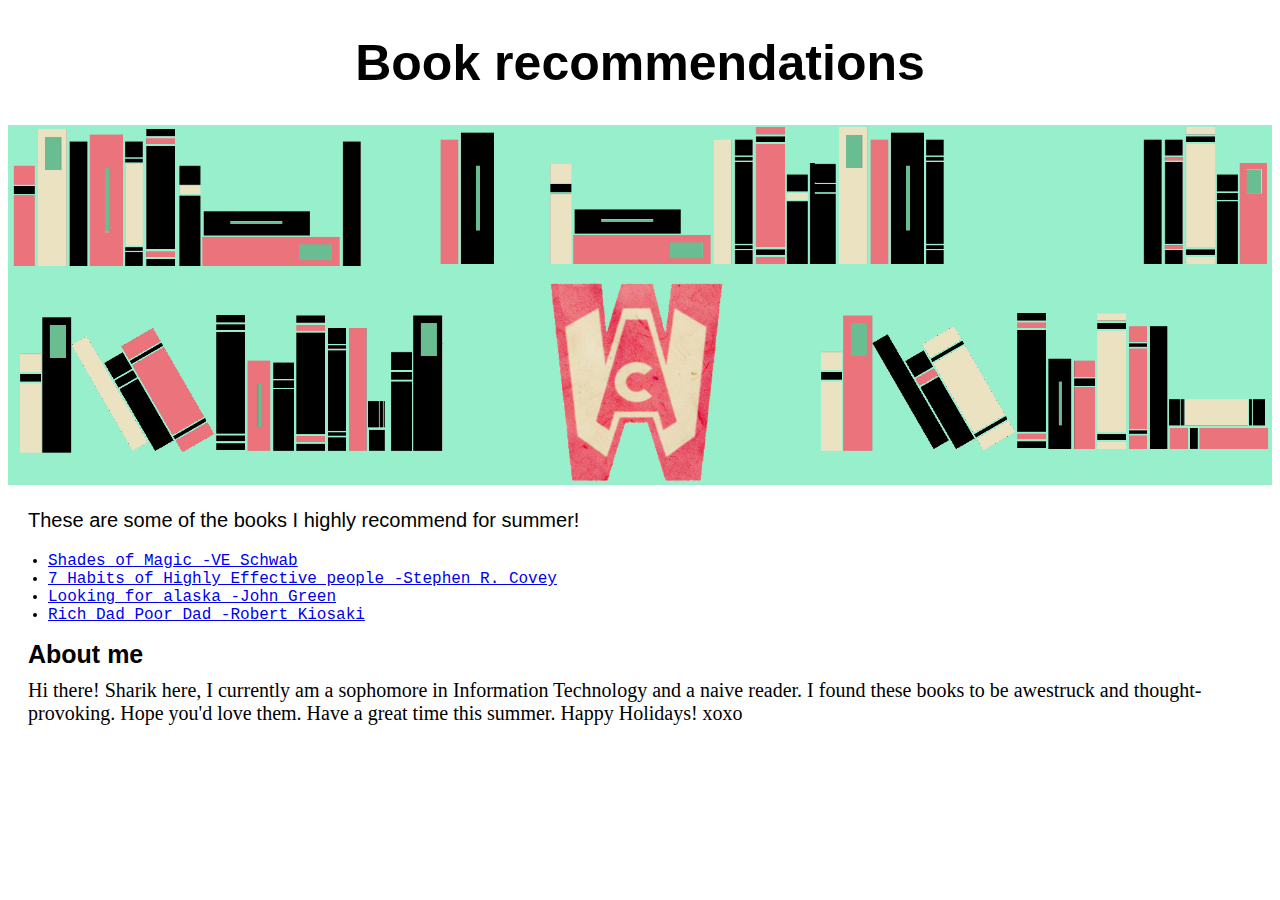
<file: index.html>
<!DOCTYPE html>
<html>

<head>
    <title>Sharik's recommendations</title>
    <link rel="stylesheet" href="indexstyle.css">
</head>

<body>
    
    <h1>Book recommendations</h1>
    <img src="Images\books-2.jpg" width="100%" height="30%">  
    
    <p>
        These are some of the books I highly recommend for summer!
    </p>
   
    <section>
    <nav> 
    <ul>
        <li><a href="shades.html">Shades of Magic -VE Schwab</a></li>
        <li><a href="habits.html">7 Habits of Highly Effective people -Stephen R. Covey</a></li>
        <li><a href="alaska.html">Looking for alaska -John Green</a></li>
        <li><a href="rich.html">Rich Dad Poor Dad -Robert Kiosaki</a></li>
    </ul>
    </nav>
    </section>
    
    <footer>
    <div id="About">
        <div id="title"><strong>About me</strong></div>
        Hi there!<span class="name"> Sharik</span> here, I currently am a sophomore in <span class="major">Information Technology </span>and a naive reader.
        I found these books to be awestruck and thought-provoking. Hope you'd love them. Have a 
        great time this summer. Happy Holidays! xoxo
    </div>
    </footer>

</body>
</html>
</file>
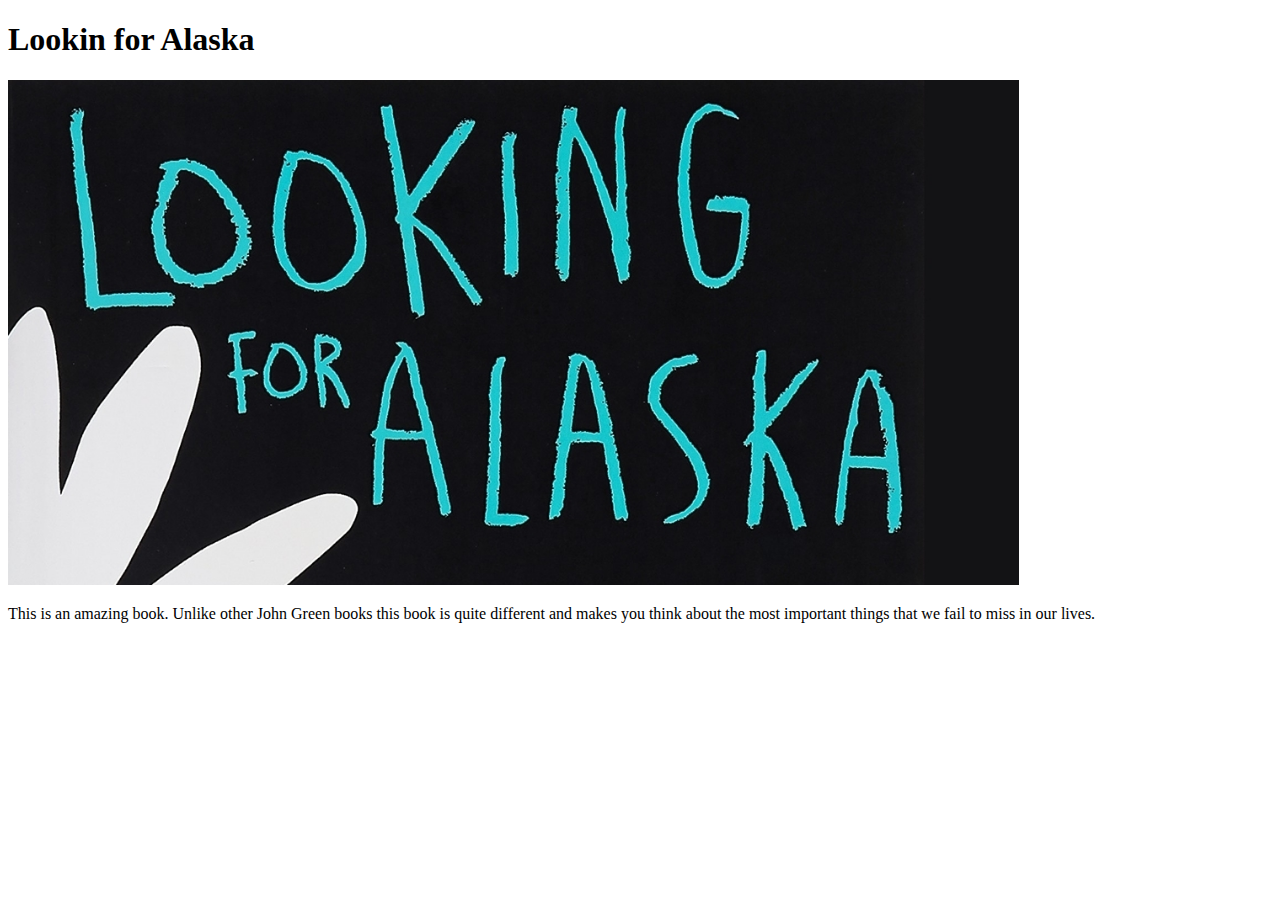
<file: alaska.html>
<!DOCTYPE html>
<html>
<head>
    <meta charset="utf-8" />
    <meta http-equiv="X-UA-Compatible" content="IE=edge">
    <link rel="stylesheet" href="https://stackpath.bootstrapcdn.com/bootstrap/4.1.1/css/bootstrap.min.css" integrity="sha384-WskhaSGFgHYWDcbwN70/dfYBj47jz9qbsMId/iRN3ewGhXQFZCSftd1LZCfmhktB"
    crossorigin="anonymous">
    <title>Alaska</title>
   
<body>
    <h1>Lookin for Alaska</h1>
<img src="Images\looking-for-alaska.jpg" width="80%">
    <p>This is an amazing book. Unlike other John Green books this book is quite different and makes you think
        about the most important things that we fail to miss in our lives.
    </p>
</body>
</html>
</file>
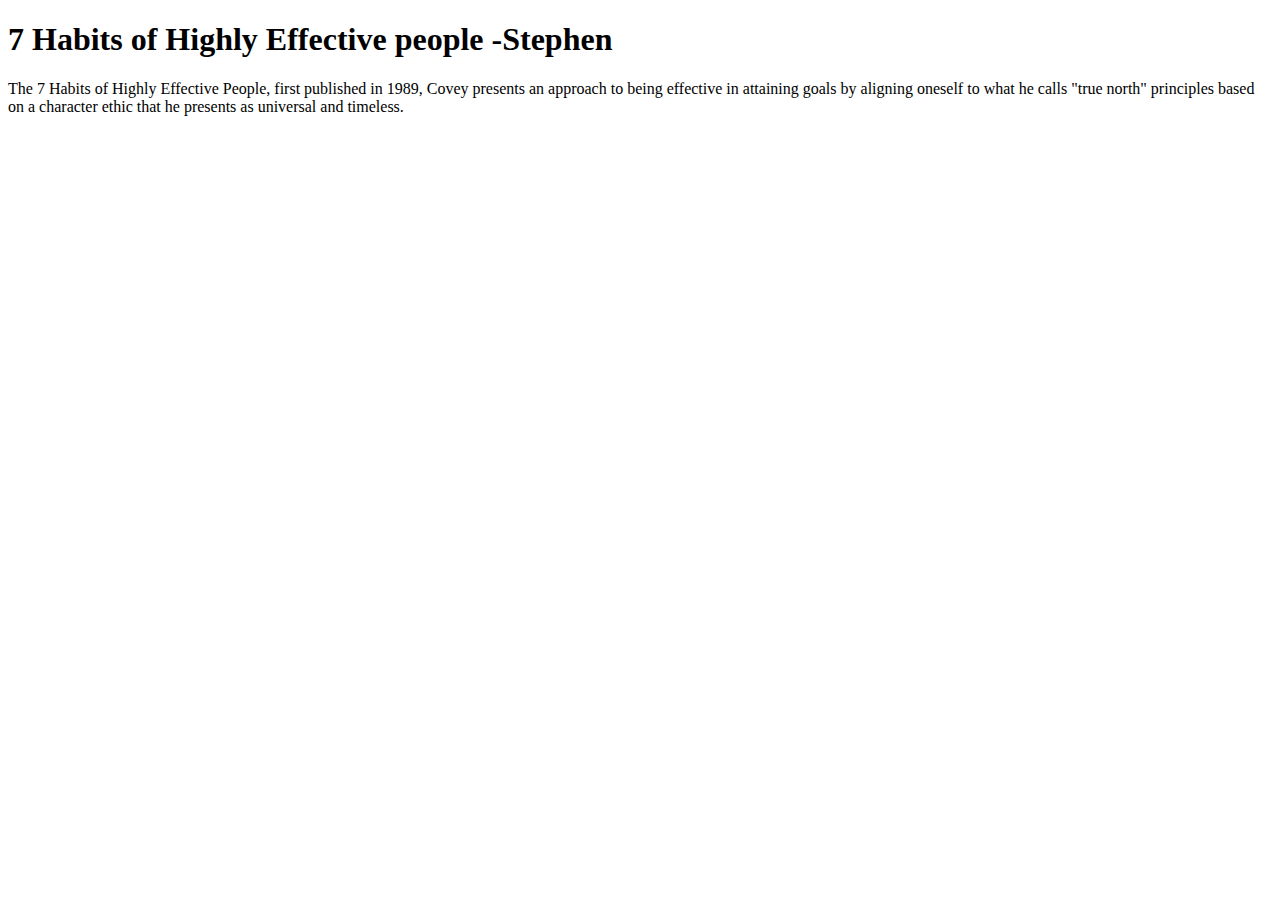
<file: habits.html>
<!DOCTYPE html>
<html>
<head>
    <meta charset="utf-8" />
    <meta http-equiv="X-UA-Compatible" content="IE=edge">
    <title>7 habits</title>
    
</head>
<body>
    <h1>7 Habits of Highly Effective people -Stephen</h1>
    
    <p>
        The 7 Habits of Highly Effective People, first published in 1989, Covey presents an approach to being effective in 
        attaining goals by aligning oneself to what he calls "true north" principles based on a character ethic that 
        he presents as universal and timeless.
    </p>




</body>
</html>
</file>
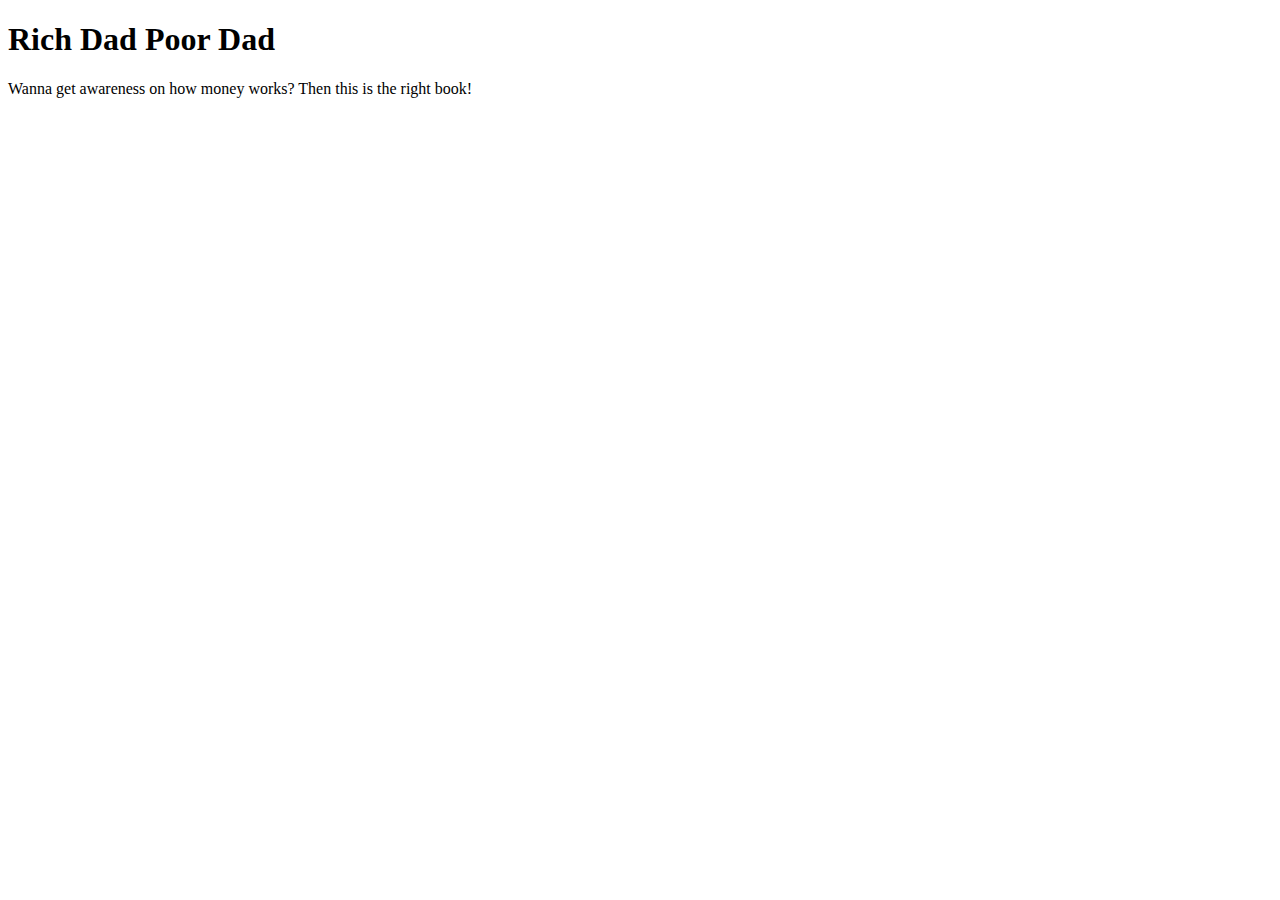
<file: rich.html>
<!DOCTYPE html>
<html>

<head>
    <meta charset="utf-8" />
    <meta http-equiv="X-UA-Compatible" content="IE=edge">
<title>Rich Dad Poor Dad -Robert Kiosaki</title>

    <body>
        <h1>Rich Dad Poor Dad</h1>
        <p>
            Wanna get awareness on how money works? Then this is the right book!
        </p>
    </body>

</html>
</file>
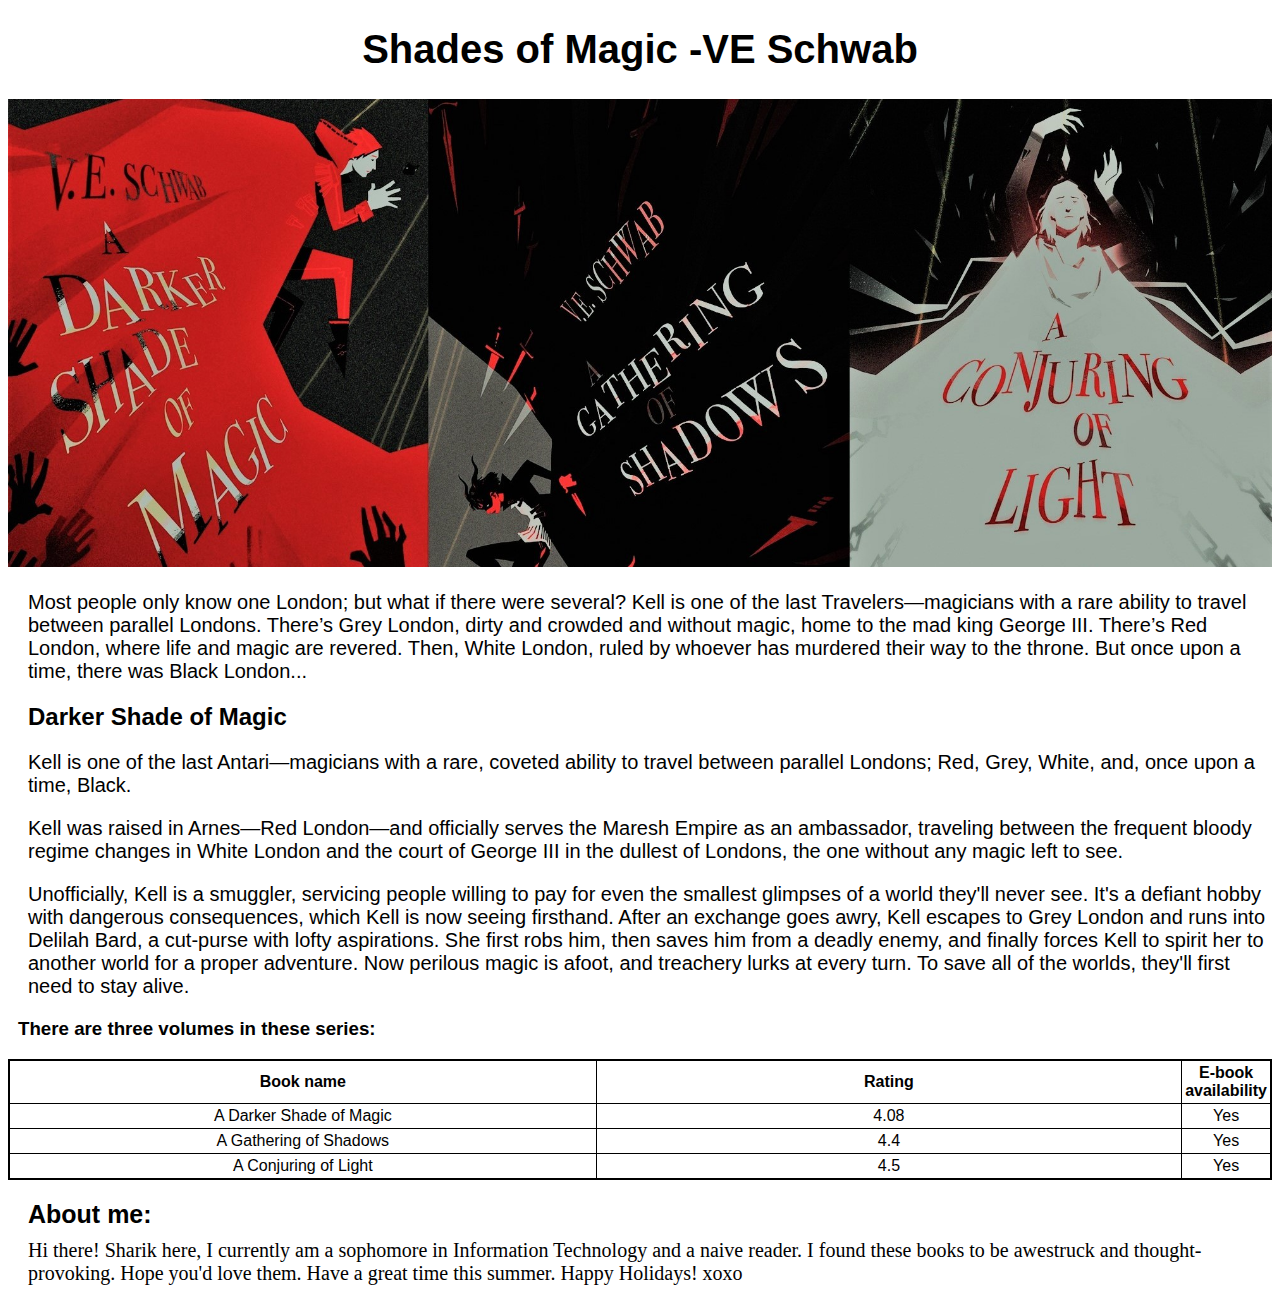
<file: shades.html>
<!DOCTYPE html>
<html>
<head>
    <meta charset="utf-8" />
    <meta http-equiv="X-UA-Compatible" content="IE=edge">
    <title>Shades of Magic</title>
    <link rel="stylesheet" href="shadestyle.css">
  
</head>
<body>
    <section>
    <h1>Shades of Magic -VE Schwab</h1>
    <img src="Images\shades1.jpeg" width=100%>
    <p>
    Most people only know one London; but what if there were several? Kell is one of the last Travelers—magicians
    with a rare ability to travel between parallel Londons. There’s Grey London, dirty and crowded and without magic, 
    home to the mad king George III. There’s Red London, where life and magic are revered. 
    Then, White London, ruled by whoever has murdered their way to the throne. 
    But once upon a time, there was Black London...
    </p>
    </section>

    <section>
        <h2>Darker Shade of Magic</h2>
        <p>
        Kell is one of the last Antari—magicians with a rare, coveted ability to travel between parallel Londons; Red, Grey, White,
        and, once upon a time, Black. </p> 
        <p>Kell was raised in Arnes—Red London—and officially serves the Maresh Empire as an ambassador,
        traveling between the frequent bloody regime changes in White London and the court of George III in the dullest of Londons,
        the one without any magic left to see.</p>
        <p>Unofficially, Kell is a smuggler, servicing people willing to pay for even the smallest
        glimpses of a world they'll never see. It's a defiant hobby with dangerous consequences, which Kell is now seeing firsthand.
        After an exchange goes awry, Kell escapes to Grey London and runs into Delilah Bard, a cut-purse with lofty aspirations.
        She first robs him, then saves him from a deadly enemy, and finally forces Kell to spirit her to another world for a proper
        adventure. Now perilous magic is afoot, and treachery lurks at every turn. To save all of the worlds, they'll first need
        to stay alive.</p>
        
    </section>

    <section>
    <h3>There are three volumes in these series:</h3>
    <table>
        <tr>
            <th>Book name</th>
            <th>Rating</th>
            <th>E-book availability</th>
        </tr>
        <tr>
            <td>A Darker Shade of Magic</td>
            <td>4.08</td>
            <td>Yes</td>
        </tr>
        <tr>
        <td>A Gathering of Shadows</td>
            <td>4.4</td>
            <td>Yes</td>
        </tr>
        <tr>
            <td>A Conjuring of Light</td>
            <td>4.5</td>
            <td>Yes</td>
        </tr>
    </table>
</section>

<footer>
    <div id="About">
        <div id="title">
            <strong>About me:</strong>
        </div>
        Hi there!
        <span class="name"> Sharik</span> here, I currently am a sophomore in
        <span class="major">Information Technology </span>and a naive reader. I found these books to be awestruck and thought-provoking. Hope
        you'd love them. Have a great time this summer. Happy Holidays! xoxo
    </div>
</footer>
</body>
</html>
</file>
<file: indexstyle.css>
h1 {
    text-align: center;
    font-family: 'Segoe UI', Tahoma, Geneva, Verdana, sans-serif;
    font-size: 50px
}

p {
    font-family: -apple-system, BlinkMacSystemFont, 'Segoe UI', Roboto, Oxygen, Ubuntu, Cantarell, 'Open Sans', 'Helvetica Neue', sans-serif;
    font-size: 20px;
    margin: 20px;
}

body {
    background-image: url("file:///S:/CS50%20Web%20Programming%20Projects/Project%200-%20Homepage/project0/Images/checks.jpg");
}

section {
    font-size: 16px;
    font-family: 'Courier New', Courier, monospace;
}




#title{
    font-family: 'Trebuchet MS', 'Lucida Sans Unicode', 'Lucida Grande', 'Lucida Sans', Arial, sans-serif;
    font-size: 25px;
    margin-bottom:10px;
}


#About {
    font-family: cursive;
    font-size: 20px;
    margin-left: 20px;
    margin-bottom: 20px;
    margin-right: 20px;
}

.name{
    font-family: fantasy; 
}

.major{
    font-family: fantasy;
}
</file>
<file: shadestyle.css>
h1 {
    text-align: center;
    font-family: -apple-system, BlinkMacSystemFont, 'Segoe UI', Roboto, Oxygen, Ubuntu, Cantarell, 'Open Sans', 'Helvetica Neue', sans-serif;
    font-size: 40px;
   
}


h2{
    margin: 20px;
    font-family: 'Franklin Gothic Medium', 'Arial Narrow', Arial, sans-serif;
}

h3{
    margin-left: 10px;
    font-family: 'Gill Sans', 'Gill Sans MT', Calibri, 'Trebuchet MS', sans-serif;
}

h3:hover{
    color: dimgray;
}

p {
    margin-top: 20px;
    margin-left: 20px;
    font-family: 'Gill Sans', 'Gill Sans MT', Calibri, 'Trebuchet MS', sans-serif;
    font-size: 20px;
}

p::selection {
    color:red;
    background-color: yellow;
}

body {
    background-image: url("file:///S:/CS50%20Web%20Programming%20Projects/Project%200-%20Homepage/project0/Images/checks.jpg");
}

table {
    border: 2px solid black;
    border-collapse: collapse;
    size: 10px;
    

}

th,td {
    border: 1px solid black;
    padding: 3px;
    width: 50%;
    text-align: center;
    
}


th{
    font-family: 'Segoe UI', Tahoma, Geneva, Verdana, sans-serif;
}


td {
    font-family: 'Trebuchet MS', 'Lucida Sans Unicode', 'Lucida Grande', 'Lucida Sans', Arial, sans-serif;
}

#title {
    font-family: 'Trebuchet MS', 'Lucida Sans Unicode', 'Lucida Grande', 'Lucida Sans', Arial, sans-serif;
    font-size: 25px;
    margin-bottom: 10px;
    margin-top: 20px;
}

#About {
    font-family: cursive;
    font-size: 20px;
    margin-left: 20px;
    margin-bottom: 20px;
    margin-right: 20px;
}

.name {
    font-family: fantasy;
}

.major {
    font-family: fantasy;
}
</file>
